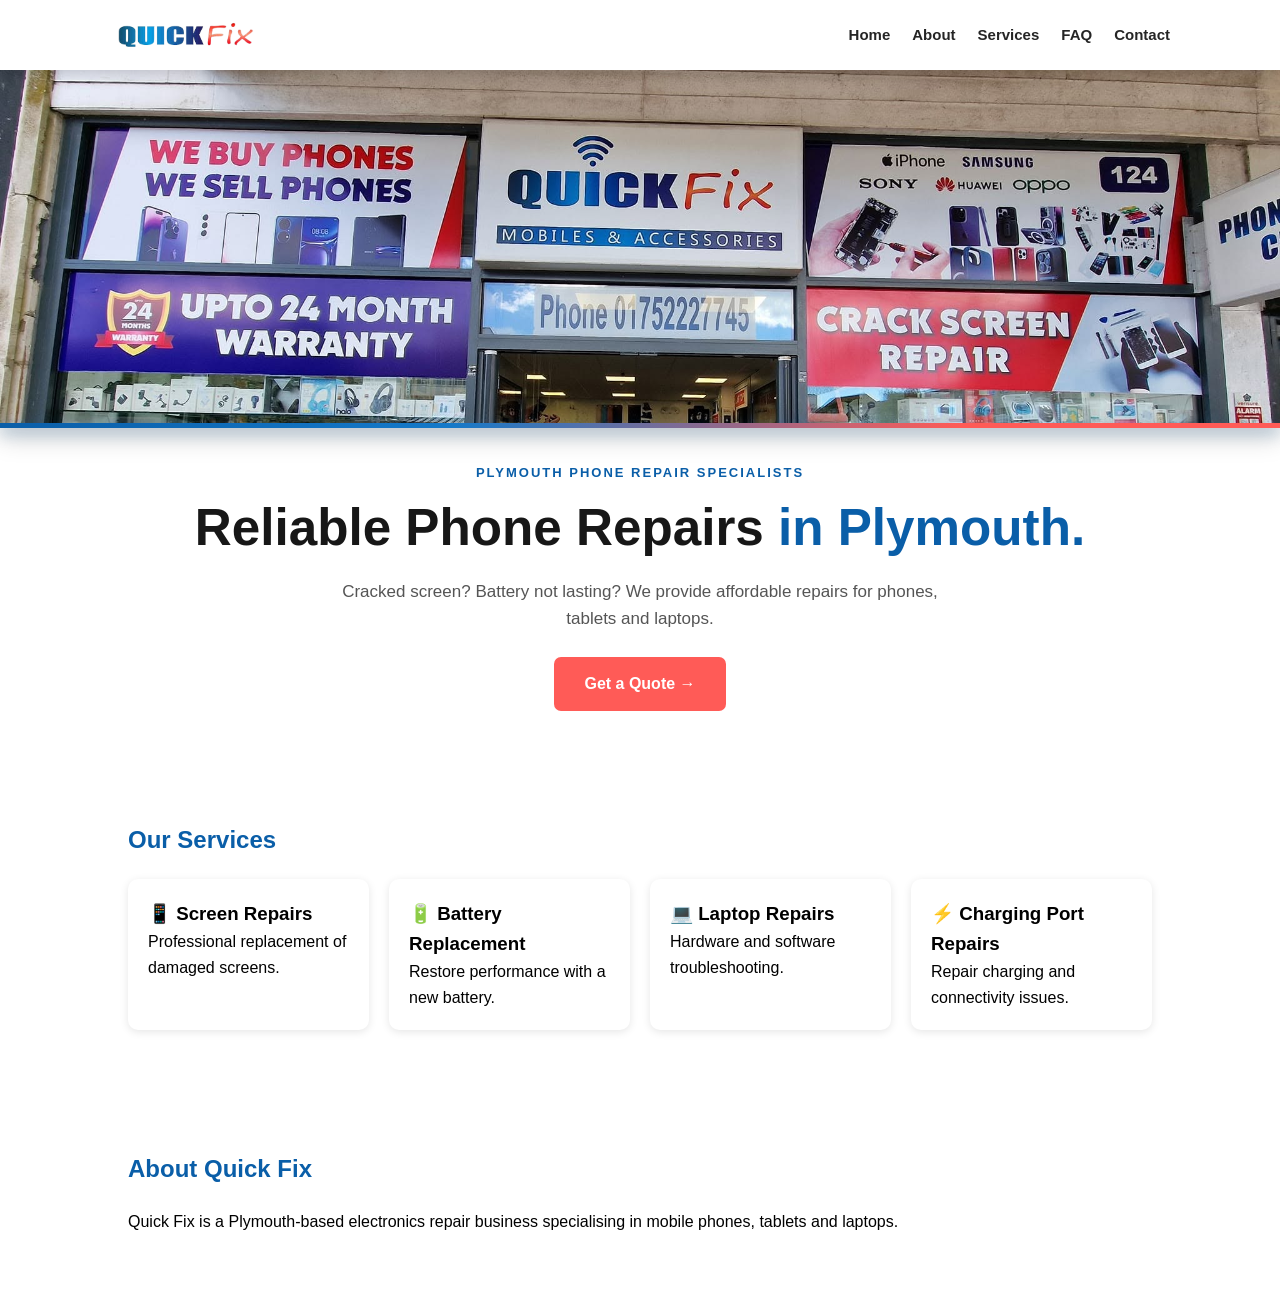
<file: index.html>
<!DOCTYPE html>
<html lang="en">

<head>
    <meta charset="UTF-8">
    <meta name="viewport" content="width=device-width, initial-scale=1.0">
    <title>Quick Fix | Buy, Sell & Repair</title>
    <link rel="stylesheet" href="style.css">
</head>

<body>

    <!-- Nav Bar -->
    <header>
        <nav class="navbar" aria-label="Main navigation">

            <!-- quickfix nav bar logo -->
            <div class="logo">
                <a href="index.html">
                    <img src="images/QuickFix.png" alt="Quick Fix Logo">
                </a>
            </div>

            <!-- nav bar links -->
            <ul class="nav-links">
                <li><a href="index.html">Home</a></li>
                <li><a href="about.html">About</a></li>
                <li><a href="services.html">Services</a></li>
                <li><a href="faq.html">FAQ</a></li>
                <li><a href="contact.html">Contact</a></li>
            </ul>

        </nav>
    </header>

    <main>
        <!-- store front main image-->
        <section class="hero" aria-label="Quick Fix storefront"></section>

        <!-- homepage big title -->
        <section class="hero-content">

            <p class="hero-label">
                PLYMOUTH PHONE REPAIR SPECIALISTS
            </p>

            <h1>
                Reliable Phone Repairs
                <span>in Plymouth.</span>
            </h1>

            <p class="hero-description">
                Cracked screen? Battery not lasting?
                We provide affordable repairs for phones,
                tablets and laptops.
            </p>

            <a href="contact.html" class="button">
                Get a Quote &rarr;
            </a>

        </section>

        <!-- ai services -->
        <section class="services">

            <h2>Our Services</h2>

            <div class="service-cards">

                <div class="card">
                    <h3>📱 Screen Repairs</h3>
                    <p>Professional replacement of damaged screens.</p>
                </div>

                <div class="card">
                    <h3>🔋 Battery Replacement</h3>
                    <p>Restore performance with a new battery.</p>
                </div>

                <div class="card">
                    <h3>💻 Laptop Repairs</h3>
                    <p>Hardware and software troubleshooting.</p>
                </div>

                <div class="card">
                    <h3>⚡ Charging Port Repairs</h3>
                    <p>Repair charging and connectivity issues.</p>
                </div>

            </div>

        </section>

        <!-- about quick fix -->
        <section class="about-preview">

            <h2>About Quick Fix</h2>

            <p>
                Quick Fix is a Plymouth-based electronics repair
                business specialising in mobile phones, tablets
                and laptops.
            </p>

        </section>

    </main>

</body>
</html>
</file>
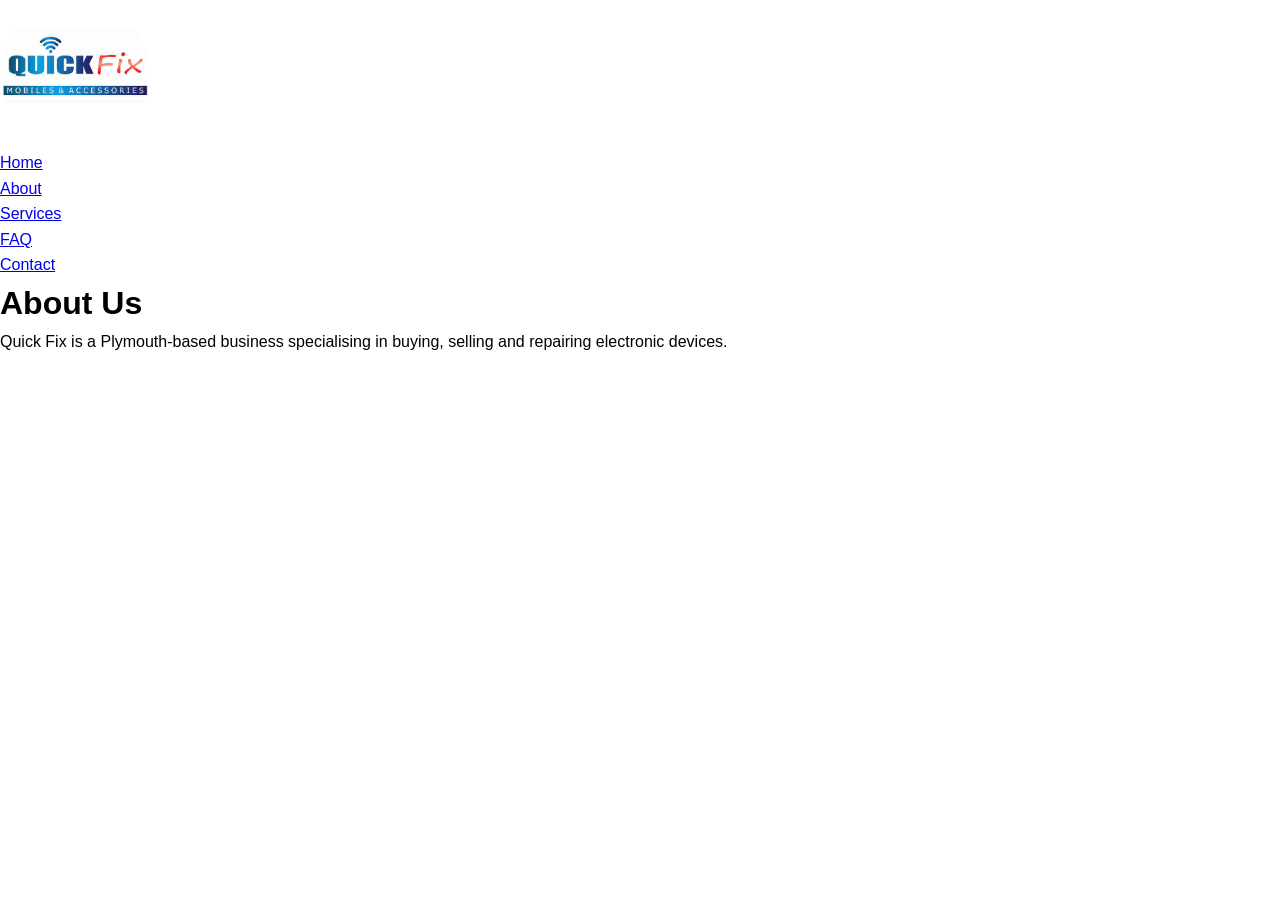
<file: about.html>
<!DOCTYPE html>
<html lang="en">
<head>
    <meta charset="UTF-8">
    <title>About | Quick Fix</title>
    <link rel="stylesheet" href="style.css">
</head>
<body>

<nav>
    <div class="logo">
        <img src="images/QuickFixLogo.jpg" alt="Quick Fix Logo">
    </div>

    <ul>
        <li><a href="index.html">Home</a></li>
        <li><a href="about.html">About</a></li>
        <li><a href="services.html">Services</a></li>
        <li><a href="faq.html">FAQ</a></li>
        <li><a href="contact.html">Contact</a></li>
    </ul>
</nav>

<main>
    <h1>About Us</h1>
    <p>
        Quick Fix is a Plymouth-based business specialising in
        buying, selling and repairing electronic devices.
    </p>
</main>

</body>
</html>
</file>
<file: style.css>
/* RESET */

* {
    margin: 0;
    padding: 0;
    box-sizing: border-box;
}

/* BODY */

body {
    font-family: Arial, sans-serif;
    line-height: 1.6;
}

/* HEADER */

header {
    width: 100%;
    background: #ffffff;
    box-shadow: 0 4px 14px rgba(0, 0, 0, 0.18);
    position: relative;
    z-index: 10;
}

/* NAVBAR */

.navbar {
    width: 100%;
    max-width: 1100px;
    min-height: 70px;
    margin: 0 auto;
    padding: 10px 20px;

    display: flex;
    align-items: center;
    justify-content: space-between;
    gap: 25px;
}

/* LOGO */

.logo {
    display: flex;
    align-items: center;
    flex-shrink: 0;
}

.logo a {
    display: block;
}

.logo img {
    width: 150px;
    height: auto;
    display: block;
    object-fit: contain;
}

/* NAVIGATION LINKS */

.nav-links {
    display: flex;
    align-items: center;
    list-style: none;
    gap: 22px;
    margin-left: auto;
}

.nav-links a {
    color: #252525;
    text-decoration: none;
    font-size: 15px;
    font-weight: 600;
}

.nav-links a:hover {
    color: #0A5EA8;
}


.hero {
    width: 100%;
    height: clamp(280px, 28vw, 420px);

    background-image: url('images/QuickFixStoreFront.jpg');
    background-position: center 25%;
    background-size: cover;
    background-repeat: no-repeat;
    background-color: #ffffff;

    position: relative;
    box-shadow: 0 10px 24px rgba(0, 0, 0, 0.18);
}



.hero::after {
    content: "";
    position: absolute;
    left: 0;
    bottom: 0;

    width: 100%;
    height: 5px;

    background: linear-gradient(
        to right,
        #0A5EA8 0%,
        #1479C9 35%,
        #FF5B57 75%,
        #FF5B57 100%
    );

    box-shadow: 0 4px 15px rgba(10, 94, 168, 0.4);
}

/* CALL TO ACTION */

.hero-content {
    background: #ffffff;
    text-align: center;
    padding: 35px 20px 50px;
}

.hero-label {
    color: #0A5EA8;
    font-size: 13px;
    font-weight: bold;
    letter-spacing: 2px;
    margin-bottom: 15px;
}

.hero-content h1 {
    font-size: clamp(32px, 4vw, 52px);
    line-height: 1.15;
    color: #171717;
    max-width: 900px;
    margin: 0 auto 20px;
}

.hero-content h1 span {
    color: #0A5EA8;
}

.hero-description {
    font-size: 17px;
    color: #555555;
    max-width: 650px;
    margin: 0 auto 25px;
}

.hero-content .button {
    display: inline-block;
    background: #FF5B57;
    color: white;
    padding: 14px 30px;
    border-radius: 7px;
    font-size: 16px;
    font-weight: bold;
    text-decoration: none;
    transition: transform 0.2s ease,
                background 0.2s ease;
}

.hero-content .button:hover {
    background: #e44743;
    transform: translateY(-3px);
}

@media (max-width: 768px) {
    .hero {
        height: 280px;
    }

    .hero-content {
        padding: 45px 20px 55px;
    }

    .hero-description {
        font-size: 15px;
    }
}

@media (prefers-reduced-motion: reduce) {
    .hero-content .button {
        transition: none;
    }
}

/* SECTIONS */

section {
    padding: 60px 10%;
}

h2 {
    margin-bottom: 20px;
    color: #0A5EA8;
}

/* SERVICE CARDS */

.service-cards {
    display: flex;
    gap: 20px;
    flex-wrap: wrap;
}

.card {
    flex: 1;
    min-width: 220px;
    background: white;
    padding: 20px;
    border-radius: 10px;
    box-shadow: 0 2px 8px rgba(0,0,0,0.1);
}

/* CONTACT PAGE */

.contact-header,
.contact-info,
.contact-form {
    max-width: 800px;
    margin: 40px auto;
    padding: 20px;
}

.contact-form form {
    display: flex;
    flex-direction: column;
    gap: 10px;
}

.contact-form input,
.contact-form textarea {
    padding: 12px;
    border: 1px solid #ccc;
    border-radius: 6px;
}

.contact-form button {
    background: #FF5B57;
    color: white;
    border: none;
    padding: 12px;
    border-radius: 6px;
    cursor: pointer;
}

/* FOOTER */

footer {
    background: #0A5EA8;
    color: white;
    text-align: center;
    padding: 25px;
}

/* MOBILE */

@media (max-width: 768px) {
    .navbar {
        flex-wrap: wrap;
        justify-content: center;
        gap: 15px;
    }

    .nav-links {
        margin-left: 0;
        flex-wrap: wrap;
        justify-content: center;
        gap: 15px;
    }


    section {
        padding: 40px 20px;
    }
}
</file>
